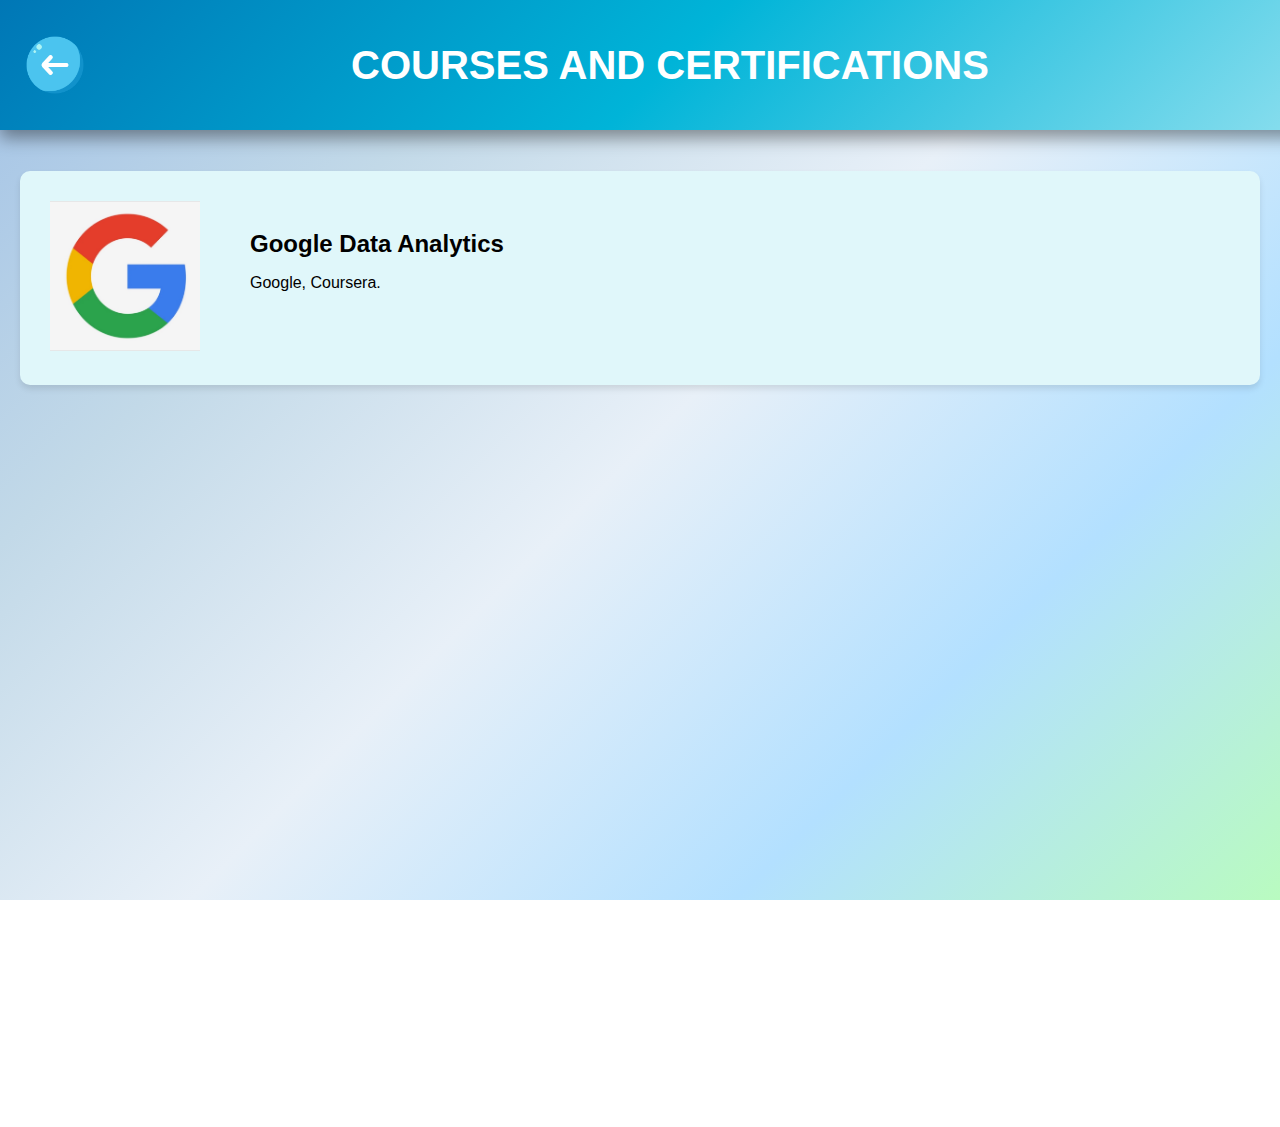
<file: Courses.html>
<!DOCTYPE html>
<html lang="en">
<head>
    <meta charset="UTF-8">
    <meta name="viewport" content="width=device-width, initial-scale=1.0">
    <title>Courses and Certifications</title>
    
    <link rel="stylesheet" href="./courses.css">
</head>
<body>
    
    <div class="top-header">
        <a href="./index.html">
            <img src="./Photos/left-arrow.png" alt="arrow" class="arrow">
        </a>
        <div class="header-title">
            COURSES AND CERTIFICATIONS
        </div>
    </div>
    
    <div class="content">
        <h2 id="introText" style="opacity: 0; transition: opacity 0.5s;"></h2>
        <div class="courses" id="coursesList">
            <div class="courses-item">
                <div class="Courses-left">
                    <img src="./Photos/google.jpeg" alt="Logo" class="google-logo">
                </div>
                <div class="courses-right">
                    <strong>Google Data Analytics </strong><br>
                    <p>Google, Coursera.</p>
                    <br>
                    
                </div>
            </div>

            <div class="courses-item">
                <div class="Courses-left">
                    <img src="./Photos/UA.jpeg" alt="Logo" class="UA-logo">
                </div>
                <div class="courses-right">
                    <strong>Data Analytics for Lean Six Sigma </strong><br>
                    <p>University of Amsterdam, Coursera.</p>
                    <br>
                    
                </div>
            </div>

            <div class="courses-item">
                <div class="Courses-left">
                    <img src="./Photos/deep.jpeg" alt="Logo" class="deep-logo">
                </div>
                <div class="courses-right">
                    <strong>Machine Learning </strong><br>
                    <p>Deeplearning.AI, Coursera.</p>
                    <br>
                   
                  

                </div>
            </div>


            <div class="courses-item">
                <div class="Courses-left">
                    <img src="./Photos/stanfird.jpeg" alt="Logo" class="stanford-logo">
                </div>
                <div class="courses-right">
                    <strong>Algorithms </strong><br>
                    <p>Stanford University, Coursera.</p>
                    <br>
                </div>
            </div>


            
        </div>
    </div>

    <script>
        function showCourses() {
            const introText = document.getElementById("introText");
            introText.style.opacity = "1";
    
            const items = document.querySelectorAll('.courses-item');
            items.forEach((item, index) => {
                setTimeout(() => {
                    item.style.opacity = "1";
                    item.style.transform = "translateY(0)";
                }, (index + 1) * 500);
            });
        }
    
        window.onload = showCourses;
    </script>
    

</body>
</html>
</file>
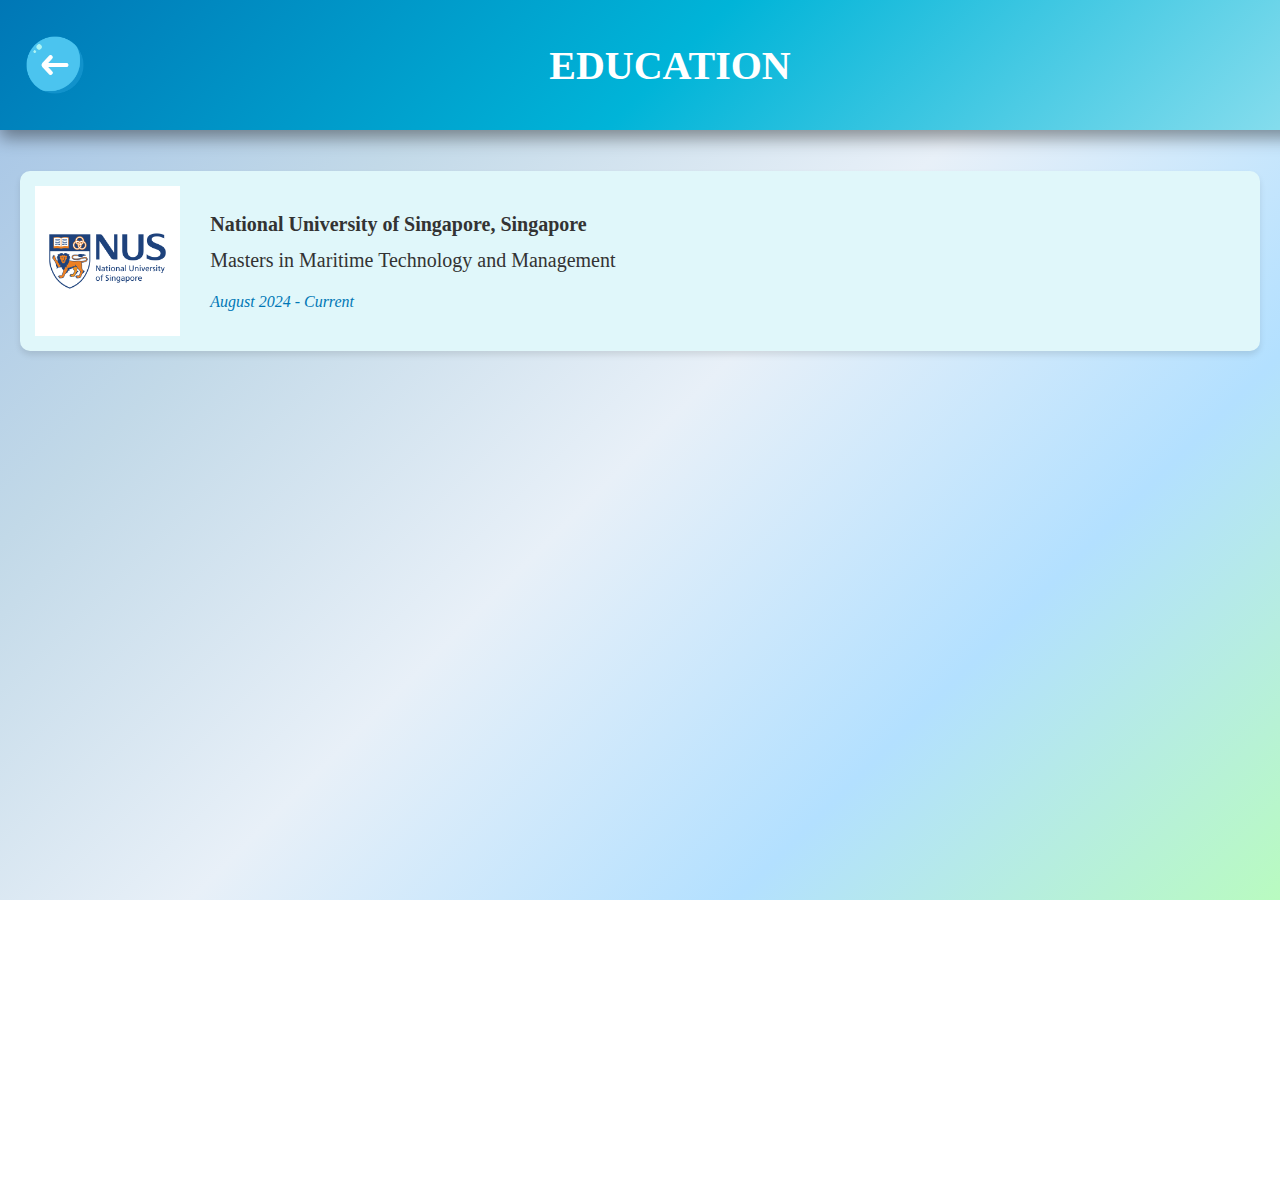
<file: education.html>
<!DOCTYPE html>
<html lang="en">
<head>
    <meta charset="UTF-8">
    <meta name="viewport" content="width=device-width, initial-scale=1.0">

    <title>Education</title>
    <link rel="stylesheet" href="./education.css">
    <style>
     
        /* Anchor tag styles to remove underline and other default styles */
        .education-link {
            text-decoration: none; /* Remove the underline */
            color: inherit; /* Inherit the text color from the parent element */
            display: block; /* Ensure the anchor surrounds the entire education item */
        }
    </style>
</head>
<body>

    <div class="top-header">
        <a href="./index.html">
            <img src="./Photos/left-arrow.png" alt="arrow" class="arrow">
        </a>
        <div class="header-title">
            EDUCATION
        </div>
    </div>
    
    <!-- Content Section -->
    <div class="content">
        <h2 id="introText" style="opacity: 0; transition: opacity 0.5s;"></h2>
        <div class="education-list" id="educationList">

            <!-- Education Item with Anchor Tag -->
            <a href="https://nus.edu.sg" target="_blank" class="education-link">
                <div class="education-item">
                    <div class="education-left">
                        <img src="./Photos/NUS.jpeg" alt="NUS Logo" class="education-logo">
                    </div>
                    <div class="education-right">
                        <strong>National University of Singapore, Singapore</strong><br>
                        Masters in Maritime Technology and Management
                        <br>
                        <span class="date-range">August 2024 - Current</span>
                    </div>
                </div>
            </a>

            <a href="https://www.google.com/url?sa=t&source=web&rct=j&opi=89978449&url=https://vitbangalore.in/&ved=2ahUKEwjC-ey50cqIAxVRTGwGHb8QMXEQFnoECDsQAQ&usg=AOvVaw0H2vepMVbVCk5Lf48QwASs" target="_blank" class="education-link">
                <div class="education-item">
                    <div class="education-left">
                        <img src="./Photos/vitb.jpeg" alt="VIT Bangalore Logo" class="education-logo">
                    </div>
                    <div class="education-right">
                        <strong>Vellore Institute of Technology, Bangalore, India</strong><br>
                        Post Graduate Program (Data Science) - <strong>CGPA - 10/10</strong>
                        <br>
                        <span class="date-range">August 2023 - June 2024</span>
                    </div>
                </div>
            </a>

            <a href="https://vit.ac.in" target="_blank" class="education-link">
                <div class="education-item">
                    <div class="education-left">
                        <img src="./Photos/vit .png" alt="VIT Vellore Logo" class="education-logo">
                    </div>
                    <div class="education-right">
                        <strong>Vellore Institute of Technology, Vellore, India</strong><br>
                        Bachelor of Technology in Mechanical Engineering - <strong>CGPA - 8.15/10</strong>
                        <br>
                        <span class="date-range">July 2019 - August 2023</span>
                    </div>
                </div>
            </a>

            <a href="http://www.saradaedu.com/" target="_blank" class="education-link">
                <div class="education-item">
                    <div class="education-left">
                        <img src="./Photos/sarada.jpeg" alt="Sarada College Logo" class="education-logo">
                    </div>
                    <div class="education-right">
                        <strong>Sri Sarada Junior College, Vijayawada, India</strong><br>
                        Class XII (State Board), MPC - <strong>CGPA - 9.94/10</strong>
                        <br>
                        <span class="date-range">June 2017 - April 2019</span>
                    </div>
                </div>
            </a>

            <a href="https://kkrgowtham.com/" target="_blank" class="education-link">
                <div class="education-item">
                    <div class="education-left">
                        <img src="./Photos/kkr.jpeg" alt="KKR Gowtham School Logo" class="education-logo">
                    </div>
                    <div class="education-right">
                        <strong>Dr. KKR's Gowtham International School, Vijayawada, India</strong><br>
                        Class X (CBSE) - <strong>CGPA - 10/10</strong>
                        <br>
                        <span class="date-range">June 2016 - May 2017</span>
                    </div>
                </div>
            </a>

        </div>
    </div>

    <script>
        // Function to show the qualifications one by one with delay
        function showEducation() {
            const introText = document.getElementById("introText");
            introText.style.opacity = "1";

            const items = document.querySelectorAll('.education-item');
            items.forEach((item, index) => {
                setTimeout(() => {
                    item.style.opacity = "1"; // Show the item
                    item.style.transform = "translateY(0)"; // Reset the upward shift
                }, (index + 1) * 500); // Delay each item by 500ms
            });
        }

        // Trigger the showEducation function on page load
        window.onload = showEducation;

        // Header scroll hide/show logic
        let lastScrollPosition = 0;
        const header = document.querySelector('.top-header');

        window.addEventListener('scroll', () => {
            let currentScrollPosition = window.pageYOffset;

            if (currentScrollPosition > lastScrollPosition) {
                // Scrolling down, hide header
                header.style.top = '-100px';
            } else {
                // Scrolling up, show header
                header.style.top = '0';
            }

            // Update the last scroll position
            lastScrollPosition = currentScrollPosition <= 0 ? 0 : currentScrollPosition;
        });
    </script>

</body>
</html>
</file>
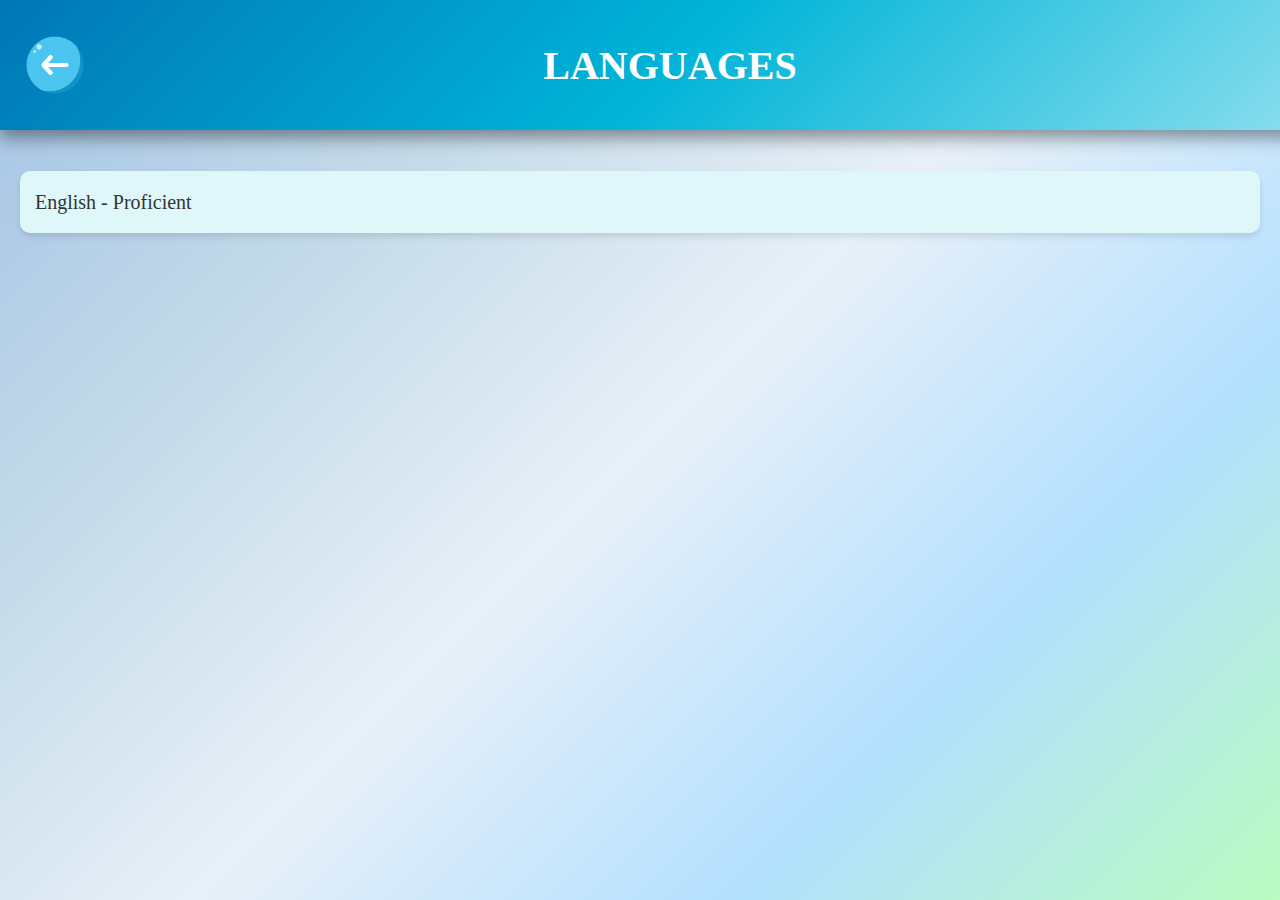
<file: languages.html>
<!DOCTYPE html>
<html lang="en">
<head>
    <meta charset="UTF-8">
    <meta name="viewport" content="width=device-width, initial-scale=1.0">
    <title>Languages</title>
    <link rel="stylesheet" href="./language.css">
</head>
<body>
    <div class="top-header">
        <a href="./index.html">
            <img src="./Photos/left-arrow.png" alt="arrow" class="arrow">
        </a>
        <div class="header-title">
            LANGUAGES
        </div>
    </div>
    
    <div class="content">
        <h2 id="introText" style="opacity: 0; transition: opacity 0.5s;"></h2>
        <div class="languages" id="languagesList">
            <div class="language-item">English - Proficient</div>
            <div class="language-item">Telugu - Proficient</div>
            <div class="language-item">Hindi - Basic Proficiency</div>
            <div class="language-item">Tamil - Basic Proficiency</div>
            <div class="language-item">German - Basic Proficiency</div>
        </div>
    </div>

    <script>
        function showLanguages() {
            const introText = document.getElementById("introText");
            introText.style.opacity = "1";

            const items = document.querySelectorAll('.language-item');
            items.forEach((item, index) => {
                setTimeout(() => {
                    item.style.opacity = "1";
                    item.style.transform = "translateY(0)";
                }, (index + 1) * 500);
            });
        }

        window.onload = showLanguages;
    </script>

</body>
</html>
</file>
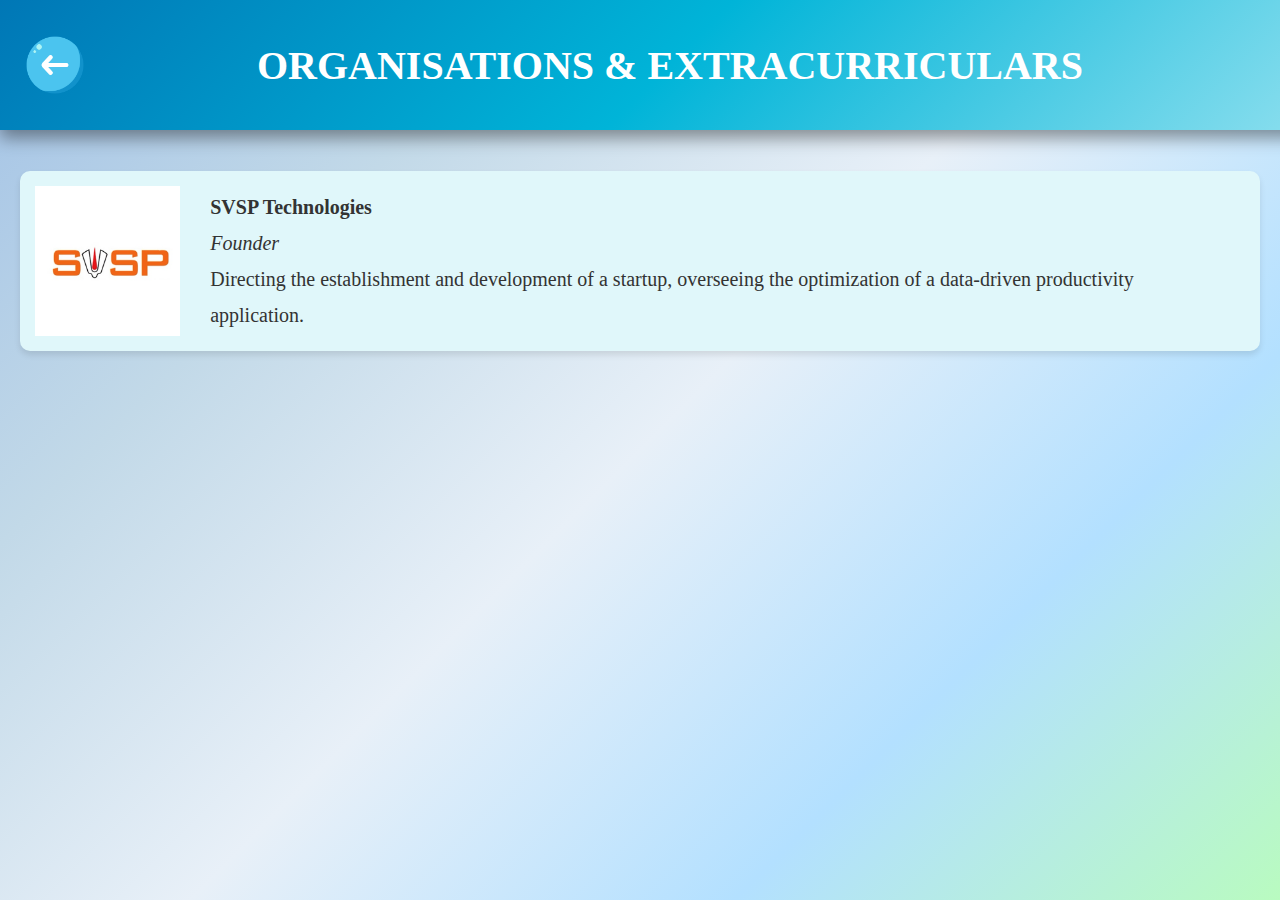
<file: Organisations.html>
<!DOCTYPE html>
<html lang="en">
<head>
    <meta charset="UTF-8">
    <meta name="viewport" content="width=device-width, initial-scale=1.0">
    <title>Organisations</title>

    <link rel="stylesheet" href="./organisations.css">
    
    
</head>
<body>

    <!-- Horizontal Top Header -->
    <div class="top-header">
        <a href="./index.html">
            <img src="./Photos/left-arrow.png" alt="arrow" class="arrow">
        </a>
        <div class="header-title">
            <span class="organisation">ORGANISATIONS</span>
            <span class="extracurriculars">& EXTRACURRICULARS</span>
        </div>
        
    </div>
    

    <!-- Content Section -->
    <div class="content">
        <h2 id="introText" style="opacity: 0; transition: opacity 0.5s;"></h2>
        <div class="organisation-list" id="organisationList">

           
            
                <div class="organisation-item">
                    <div class="organisation-left">
                        <img src="./Photos/svsp.jpeg" alt="SVSP" class="organisation-logo">
                    </div>
                    <div class="organisation-right">
                        <strong>SVSP Technologies</strong><br>
                        <i>Founder</i> 
                        <br>
                        Directing the establishment and development of a startup, overseeing the optimization of a data-driven productivity application.
                        
                    </div>
                </div>
            
            
            
                <div class="organisation-item">
                    <div class="organisation-left">
                        <img src="./Photos/sahiti.png" alt="Sahiti" class="organisation-logo">
                    </div>
                    <div class="organisation-right">
                        <strong>Sahiti TLA</strong><br>
                        <i>Club executive</i>
                        <br>
                        Actively took responsibility for team management, recruitment, volunteering, and technical aspects within the club. Performed as a dancer at the Annual Fest “Riviera 2020” and other cultural events.
                        <br>
                    </div>
                </div>

                   
            

           
                <div class="organisation-item">
                    <div class="organisation-left">
                        <img src="./Photos/urban.jpeg" alt="urban" class="organisation-logo">
                    </div>
                    <div class="organisation-right">
                        <strong>Chronic Urban Poverty</strong><br>
                        <i>Documentarian </i> 
                        <br>
                        Documented the adversities faced by my local slum residents to raise awareness.
                        <br>
                    </div>
                </div>
                  

           
        </div>
            

           

        </div>
    </div>

    <script>
        // Function to show the organisations one by one with delay
        function showOrganisations() {
            const introText = document.getElementById("introText");
            introText.style.opacity = "1"; // Show intro text

            const items = document.querySelectorAll('.organisation-item');
            items.forEach((item, index) => {
                setTimeout(() => {
                    item.style.opacity = "1"; // Show the item
                    item.style.transform = "translateY(0)"; // Reset the upward shift
                }, (index + 1) * 500); // Delay each item by 500ms
            });
        }

        // Trigger the showOrganisations function on page load
        window.onload = showOrganisations;

        // Header scroll hide/show logic
        let lastScrollPosition = 0;
        const header = document.querySelector('.top-header');

        window.addEventListener('scroll', () => {
            let currentScrollPosition = window.pageYOffset;

            if (currentScrollPosition > lastScrollPosition) {
                // Scrolling down, hide header
                header.style.top = '-100px';
            } else {
                // Scrolling up, show header
                header.style.top = '0';
            }

            // Update the last scroll position
            lastScrollPosition = currentScrollPosition <= 0 ? 0 : currentScrollPosition;
        });
    </script>


</body>
</html>
</file>
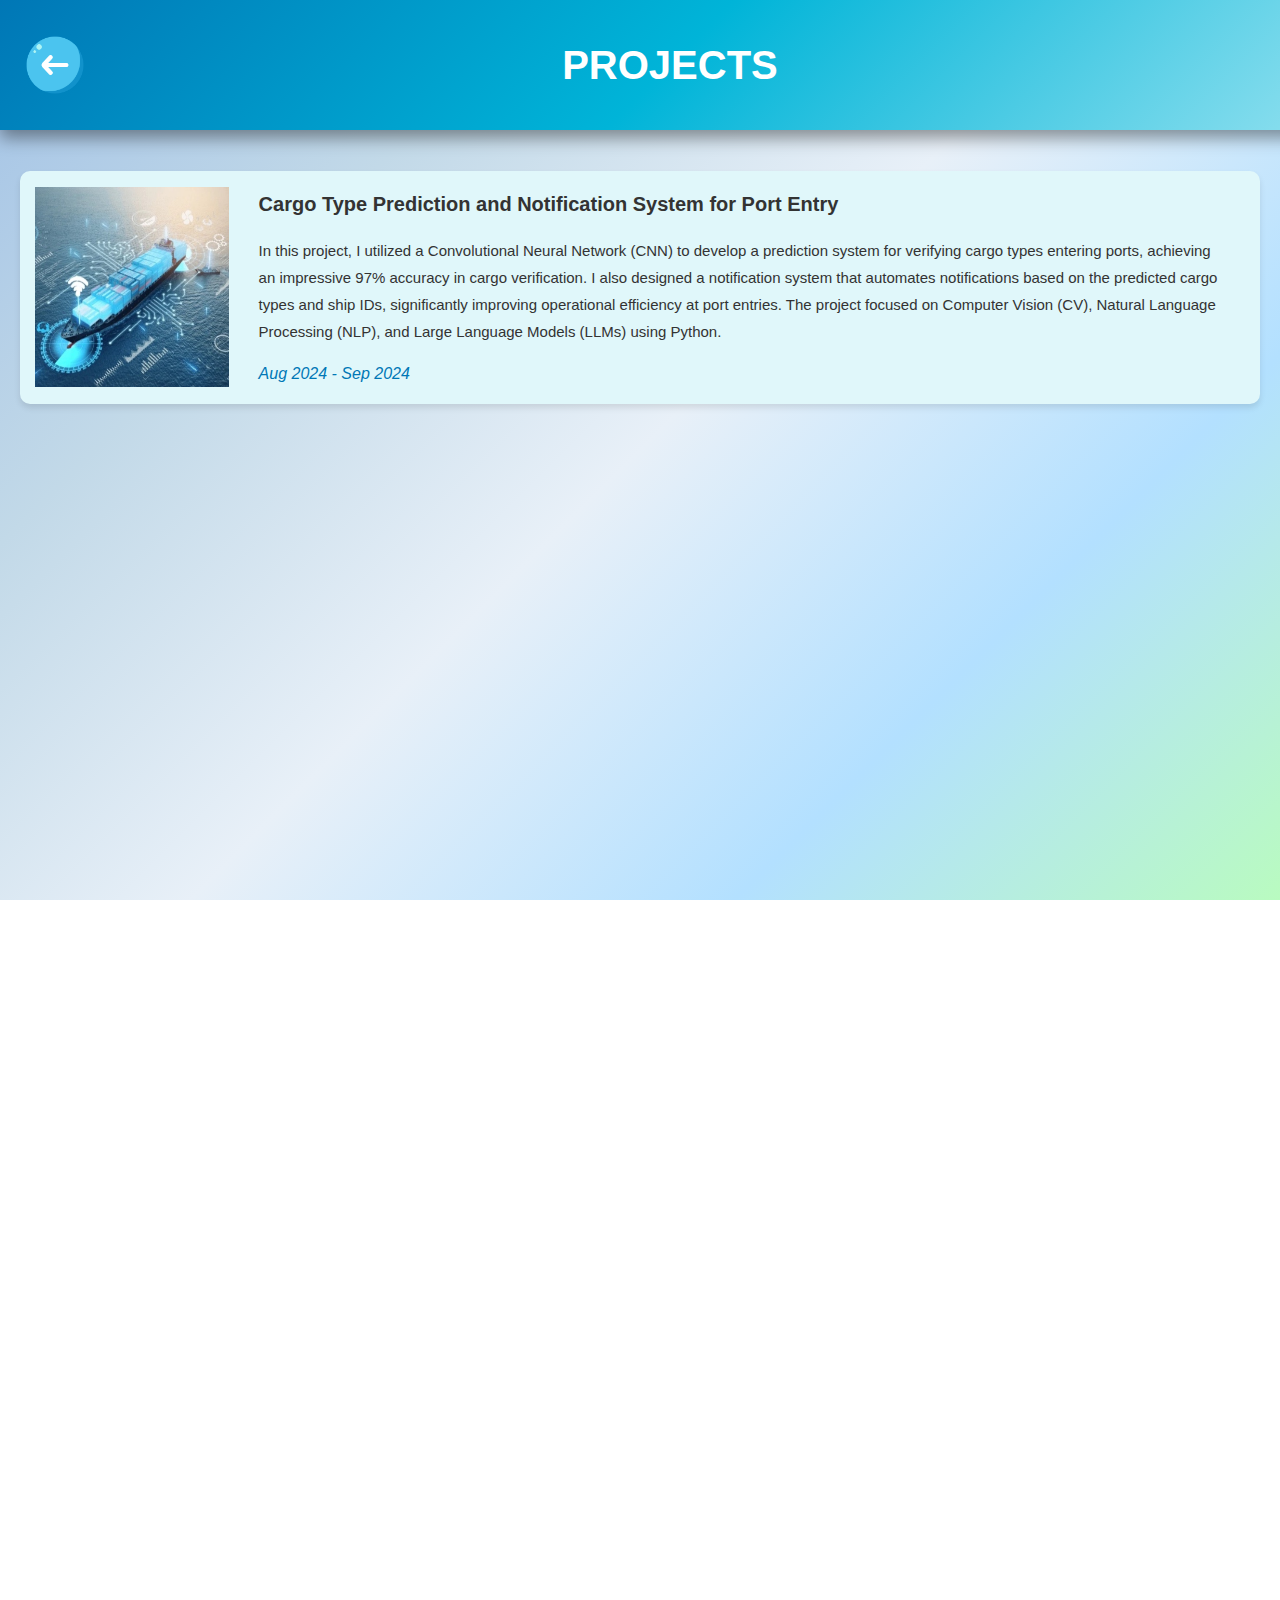
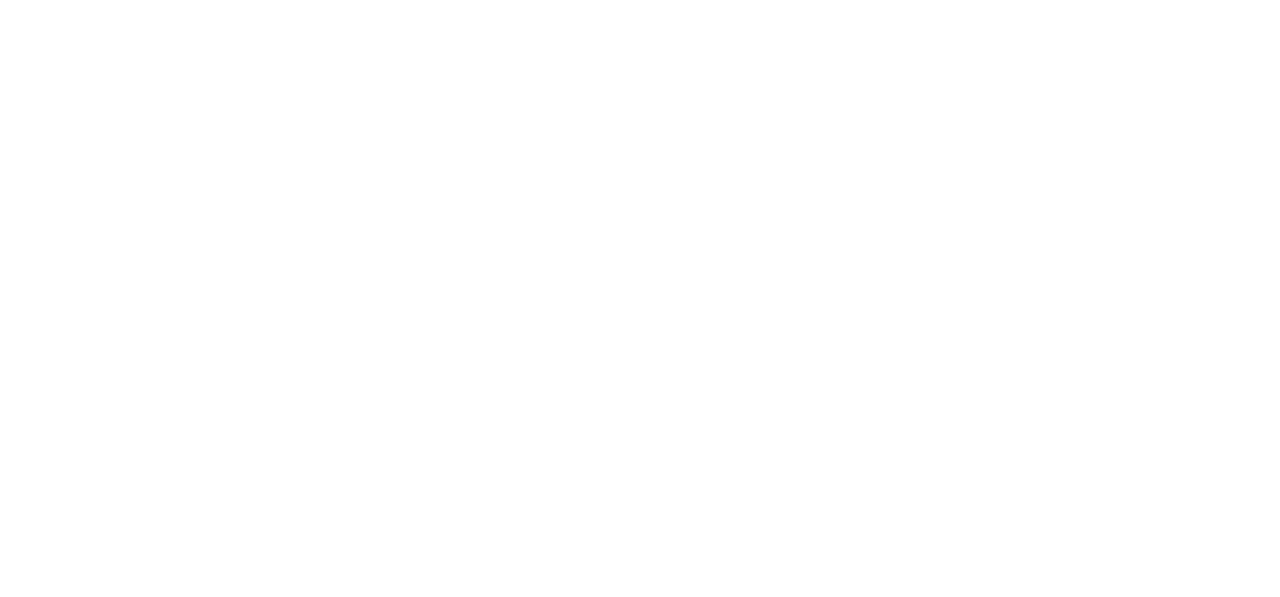
<file: projects.html>
<!DOCTYPE html>
<html lang="en">
<head>
    <meta charset="UTF-8">
    <meta name="viewport" content="width=device-width, initial-scale=1.0">
    <title>Projects</title>
    <link rel="stylesheet" href="./project.css">
</head>
<body>
    
    <div class="top-header">
        <a href="./index.html">
            <img src="./Photos/left-arrow.png" alt="arrow" class="arrow">
        </a>
        <div class="header-title">
            PROJECTS
        </div>
    </div>
    
    <div class="content">
        <h2 id="introText" style="opacity: 0; transition: opacity 0.5s;"></h2>
        <div class="project-list" id="projectList">
            
            <a href="https://github.com/SaiSandeep0115/Cargo-Type-Prediction-and-Notification-System-for-Port-Entry" class="project-link">
                <div class="project-item">
                    <div class="project-left">
                        <img src="./Photos/type.jpeg" alt="Logo" class="project-logo">
                    </div>
                    <div class="project-right">
                        <strong>Cargo Type Prediction and Notification System for Port Entry</strong>
                        <p class="font">In this project, I utilized a Convolutional Neural Network (CNN) to develop a prediction system for verifying cargo types entering ports, achieving an impressive 97% accuracy in cargo verification. I also designed a notification system that automates notifications based on the predicted cargo types and ship IDs, significantly improving operational efficiency at port entries. The project focused on Computer Vision (CV), Natural Language Processing (NLP), and Large Language Models (LLMs) using Python.</p>
                        <span class="date-range">Aug 2024 - Sep 2024</span>
                    </div>
                </div>
            </a>

            <a href="https://github.com/SaiSandeep0115/Financial-Risk-Management-Framework-in-Environmentally-Sustainable-Logistics" class="project-link">
                <div class="project-item">
                    <div class="project-left">
                        <img src="./Photos/finance.jpeg" alt="Logo" class="project-logo">
                    </div>
                    <div class="project-right">
                        <strong>Financial Risk Management Framework in Environmentally Sustainable Logistics</strong>
                        <p class="font">This project involved utilizing a Financial Risk Assessment Framework to analyze the relationship among various supply chain parameters. I designed a comprehensive dashboard using Excel and PowerBI to provide actionable insights, enabling organizations to enhance both sustainability and profitability in their logistics operations. The project focused on Green Logistics, Financial Risk, and Investment Analysis.</p>
                        <span class="date-range">May 2024 - Jun 2024</span>
                    </div>
                </div>
            </a>

            <a href="https://github.com/SaiSandeep0115/Maritime-Vessel-Route-Traffic-Congestion-Analysis-and-Identification" class="project-link">
                <div class="project-item">
                    <div class="project-left">
                        <img src="./Photos/vessel.jpeg" alt="Logo" class="project-logo">
                    </div>
                    <div class="project-right">
                        <strong>Maritime Vessel Route Traffic Congestion Analysis and Identification</strong>
                        <p class="font">In this project, I visualized AIS data insights in Tableau to improve maritime traffic management and operational efficiency. By employing the DBSCAN clustering algorithm, I analyzed vessel traffic congestion using data from MarineTraffic. The project focused on Unsupervised Learning and Data Analysis using R programming and Tableau.</p>
                        <span class="date-range">Apr 2024 - May 2024</span>
                    </div>
                </div>
            </a>



            <a href="https://github.com/SaiSandeep0115/Predictive-Maintenance-System-of-Maritime-Vessel-and-Port-Logistics-Equipment" class="project-link">
                <div class="project-item">
                    <div class="project-left">
                        <img src="./Photos/predctive.jpeg" alt="Logo" class="project-logo">
                    </div>
                    <div class="project-right">
                        <strong>Predictive Maintenance System of Maritime Vessel and Port Logistics Equipment
                        </strong>
                        <p class="font">I developed a predictive maintenance system for maritime vessel and port logistics equipment by utilizing machine learning models. The system achieved accuracies and R2 scores ranging from 83.17% to 99.95% using Decision Trees, Random Forest, and Linear Regression. Additionally, I leveraged Spark and SQL technologies for large-scale data analysis, improving operational efficiency and reducing downtime. The project focused on Big Data Analytics and Machine Learning.
                        </p>
                        <span class="date-range">Feb 2024 - Apr 2024</span>
                    </div>
                </div>
            </a>






            <a href="https://github.com/SaiSandeep0115/Shipping-Estimated-Time-of-Arrival-ETA-Prediction-and-Route-Optimization" class="project-link">
                <div class="project-item">
                    <div class="project-left">
                        <img src="./Photos/eta.jpeg" alt="Logo" class="project-logo">
                    </div>
                    <div class="project-right">
                        <strong>Maritime Shipping Estimated Time of Arrival (ETA) Prediction and Route Optimization</strong>
                        <p class="font">In this project, I designed a predictive tool with a 97% R2 score to accurately estimate port arrival dates, aiding in optimizing port operations. Additionally, I applied optimization techniques using Gurobi, Q-Learning (Reinforcement Learning), and Dijkstra’s Algorithm to create an efficient route optimization system. This project emphasized Reinforcement Learning, Linear Programming, and Algorithms using Python.</p>
                        <span class="date-range">Dec 2023 - Feb 2024</span>
                    </div>
                </div>
            </a>

            <a href="https://drive.google.com/file/d/1u97DNtw69fRSvPt5z8txUJZwVOKlGQWW/view" class="project-link">
                <div class="project-item">
                    <div class="project-left">
                        <img src="./Photos/yt.jpeg" alt="Logo" class="project-logo">
                    </div>
                    <div class="project-right">
                        <strong>Forecasting YouTube Views using Machine Learning Insights</strong>
                        <p class="font">I conducted an analysis of YouTube video dynamics and feature correlations, employing multiple machine learning models. The project resulted in high-accuracy predictions with the XGB model, significantly reducing prediction errors and optimizing content strategy. This project focused on Supervised Learning and Data Visualization using Python.</p>
                        <span class="date-range">Nov 2023 - Dec 2023</span>
                    </div>
                </div>
            </a>

            <a href="https://drive.google.com/file/d/1jO3Z4AJ7Qd4CUxcnEbjmxGWei2XfAuIx/view" class="project-link">
                <div class="project-item">
                    <div class="project-left">
                        <img src="./Photos/stock.jpeg" alt="Logo" class="project-logo">
                    </div>
                    <div class="project-right">
                        <strong>Exploration and Analysis of Stock Market: Insights, Visualization, and Risk Assessment</strong>
                        <p class="font">This project focused on utilizing Python libraries for financial data extraction and analysis in the automobile industry. I generated comprehensive stock insights through visualizations and time series models, providing strategic recommendations for decision-making. The project highlighted time series analysis using Python, R, and Minitab.</p>
                        <span class="date-range">Jun 2023 - Aug 2023</span>
                    </div>
                </div>
            </a>

            <a href="https://drive.google.com/file/d/1-S8csimbnQnTW1vFQVy3F3TG9gvg-4F2/view" class="project-link">
                <div class="project-item">
                    <div class="project-left">
                        <img src="./Photos/drone.jpeg" alt="Logo" class="project-logo">
                    </div>
                    <div class="project-right">
                        <strong>Algae Cleaning Drone: Image Clustering for Algae Type Identification</strong>
                        <p class="font">I developed a drone equipped with a Raspberry Pi camera for algae cleaning and employed a flexible K-Means clustering model for algae type identification. This project successfully achieved accurate color quantization for algae identification, supporting the mitigation of algae growth and balancing aquatic ecosystems. The project utilized Unsupervised Learning and Computer Vision techniques using Python.</p>
                        <span class="date-range">Aug 2022 - Dec 2022</span>
                    </div>
                </div>
            </a>

        </div>
    </div>

    <script>
        function showProjects() {
            const introText = document.getElementById("introText");
            introText.style.opacity = "1";

            const items = document.querySelectorAll('.project-item');
            items.forEach((item, index) => {
                setTimeout(() => {
                    item.style.opacity = "1";
                    item.style.transform = "translateY(0)";
                }, (index + 1) * 500);
            });
        }

        window.onload = showProjects;

        let lastScrollPosition = 0;
        const header = document.querySelector('.top-header');

        window.addEventListener('scroll', () => {
            let currentScrollPosition = window.pageYOffset;

            if (currentScrollPosition > lastScrollPosition) {
                header.style.top = '-100px';
            } else {
                header.style.top = '0';
            }

            lastScrollPosition = currentScrollPosition <= 0 ? 0 : currentScrollPosition;
        });
    </script>

</body>
</html>
</file>
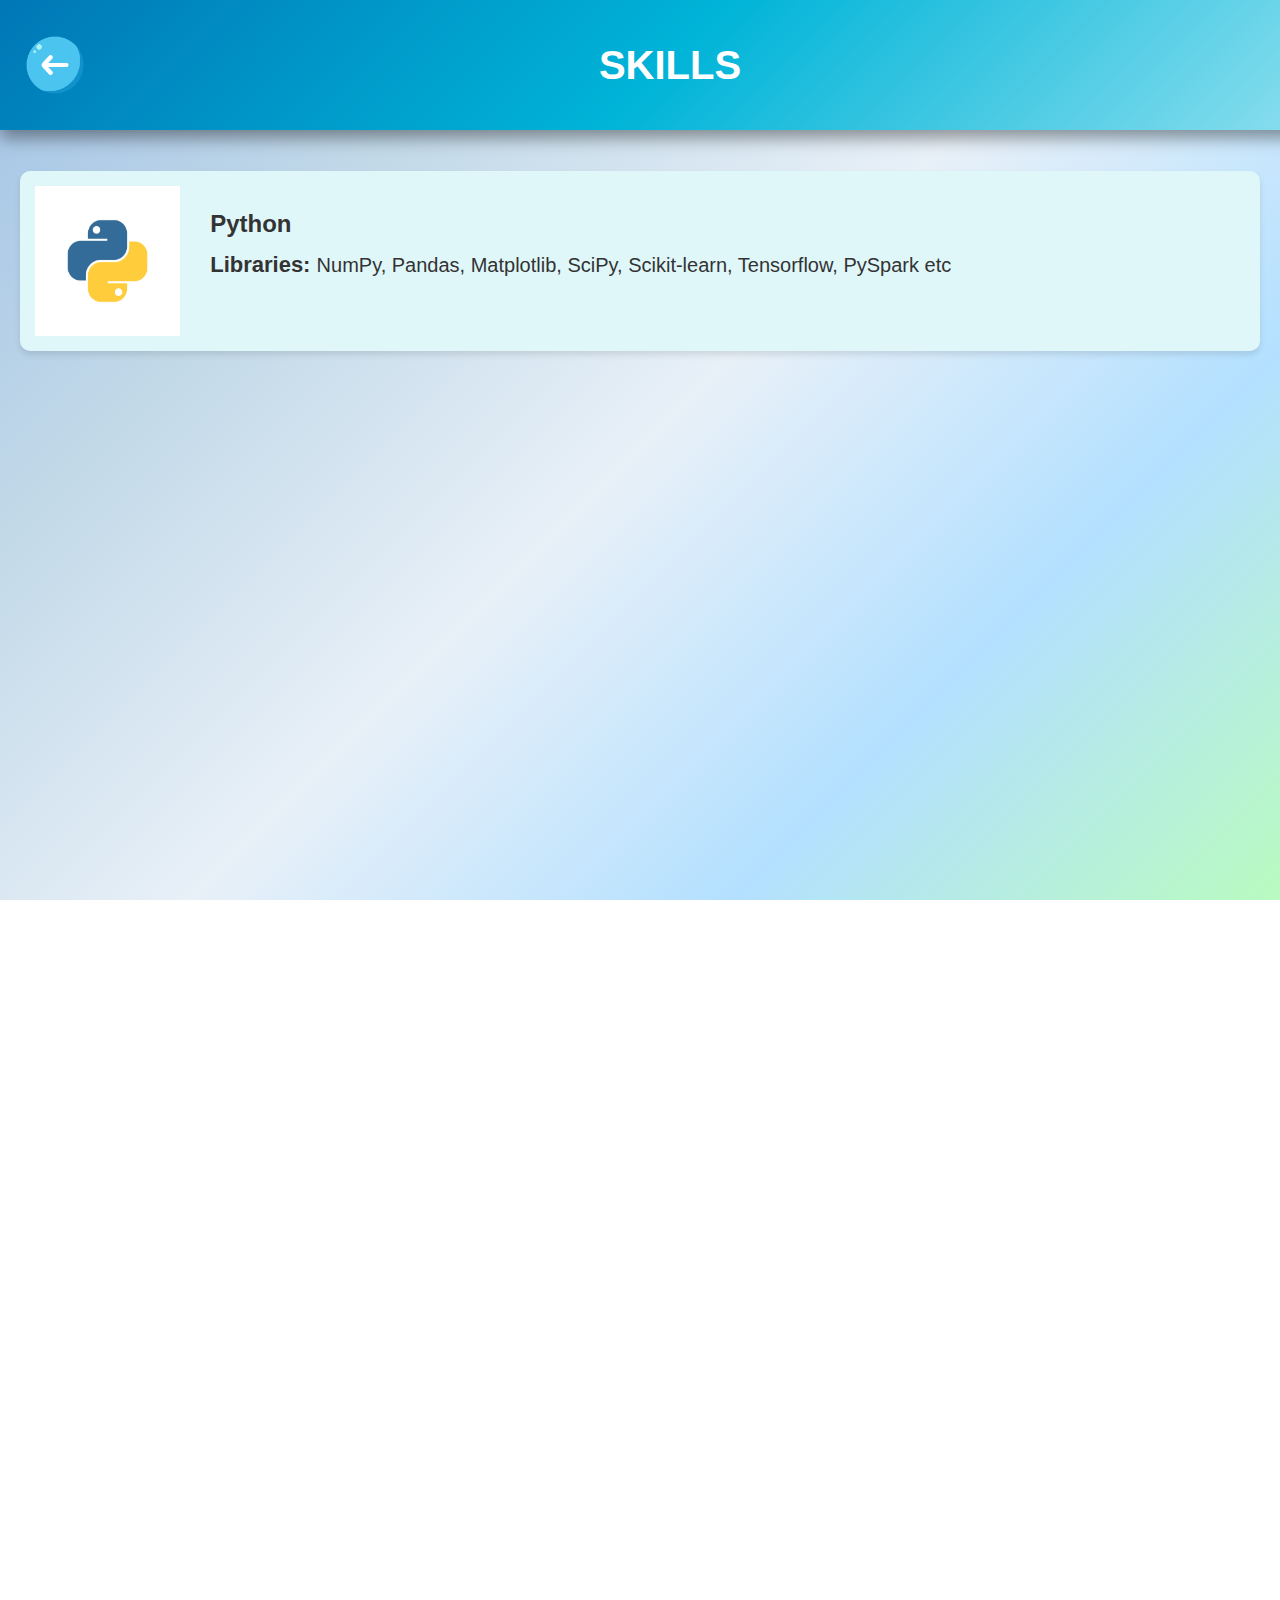
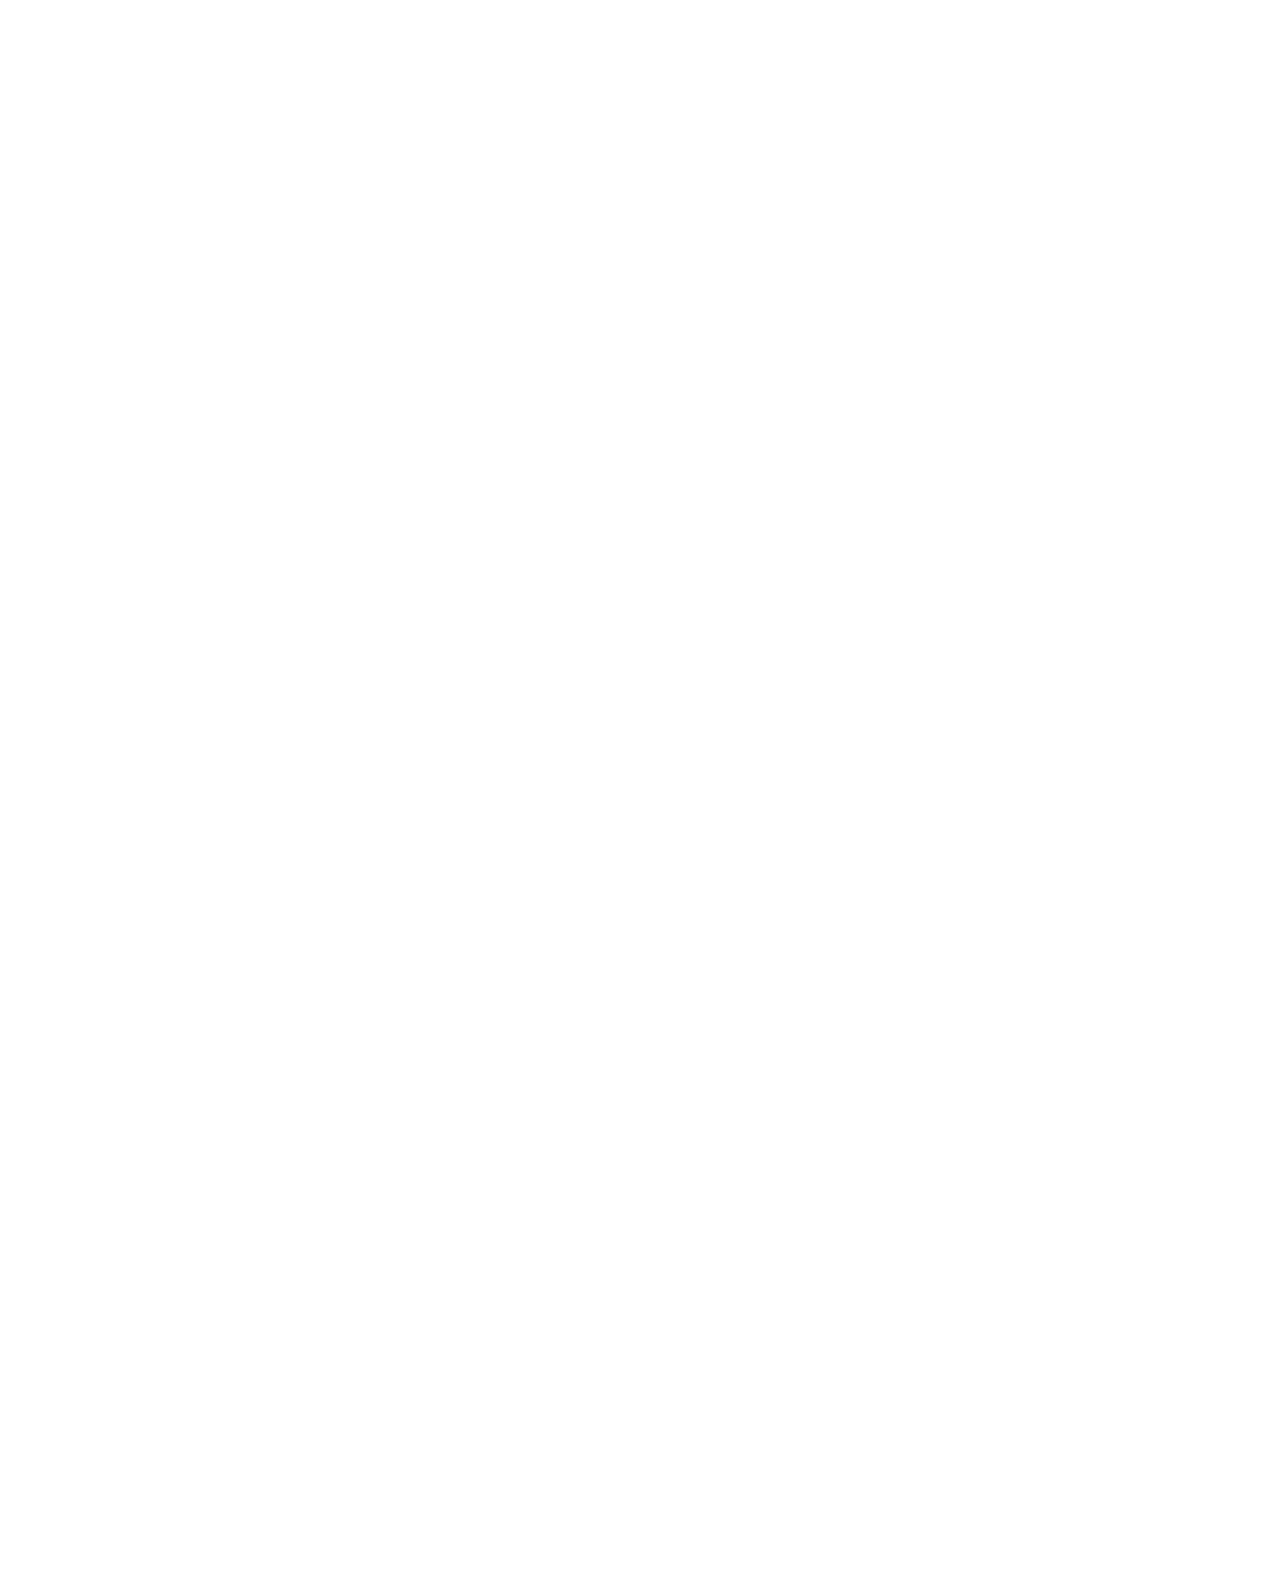
<file: skills.html>
<!DOCTYPE html>
<html lang="en">
<head>
    <meta charset="UTF-8">
    <meta name="viewport" content="width=device-width, initial-scale=1.0">
    <title>Skills</title>
    <link rel="stylesheet" href="./skills.css">
</head>
<body>

    <div class="top-header">
        <a href="./index.html">
            <img src="./Photos/left-arrow.png" alt="arrow" class="arrow">
        </a>
        <div class="header-title">
            SKILLS
        </div>
    </div>

    <div class="content">
        <h2 id="introText" style="opacity: 0; transition: opacity 0.5s;"></h2>
        <div class="skills-list" id="skillsList">
            <div class="skills-item">
                <div class="skills-left">
                    <img src="./Photos/python.jpeg" alt="Logo" class="skills-logo">
                </div>
                <div class="skills-right">
                    <strong>Python</strong>
                    <br>
                    

                    <div class="libraries">
                        <strong>Libraries: </strong> NumPy, Pandas, Matplotlib, SciPy, Scikit-learn, Tensorflow, PySpark etc

                    </div>
                    <br>
                    
                </div>
            </div>

            <div class="skills-item">
                <div class="skills-left">
                    <img src="./Photos/matlab.png" alt="Logo" class="skills-logo">
                </div>
                <div class="skills-right">
                    <strong>Matlab</strong>
                    <br>
                    
                </div>
            </div>

            <div class="skills-item">
                <div class="skills-left">
                    <img src="./Photos/R.jpeg" alt="Logo" class="skills-logo">
                </div>
                <div class="skills-right">
                    <strong>R Programming</strong><br>
                    <div class="libraries">
                        <strong>Libraries: </strong> dplyr, ggplot2, tidyr, stats, etc

                    </div>
                    
                    <br>
                </div>
            </div>

            <div class="skills-item">
                <div class="skills-left">
                    <img src="./Photos/mysql.png" alt="Logo" class="skills-logo">
                </div>
                <div class="skills-right">
                    <strong>MYSQL</strong>
                    <br>
                    
                </div>
            </div>

            <div class="skills-item">
                <div class="skills-left">
                    <img src="./Photos/big.jpeg" alt="Logo" class="big-logo">
                </div>
                <div class="skills-right">
                    <strong>BigQuery</strong>
                    <br>
                    
                </div>
            </div>


            



            <div class="skills-item">
                <div class="skills-left">
                    <img src="./Photos/tableau.png" alt="Logo" class="skills-logo">
                </div>
                <div class="skills-right">
                    
                    <strong>Tableau</strong>
                    <br>
                   
                </div>
            </div>


            <div class="skills-item">
                <div class="skills-left">
                    <img src="./Photos/powerbi.png" alt="Logo" class="skills-logo">
                </div>
                <div class="skills-right">
                    
                    <strong>PowerBI</strong>
                    <br>
                   
                </div>
            </div>


            <div class="skills-item">
                <div class="skills-left">
                    <img src="./Photos/miniatb.png" alt="Logo" class="skills-logo">
                </div>
                <div class="skills-right">
                    
                    <strong>MiniTab</strong>
                    <br>
                   
                </div>
            </div>


            <div class="skills-item">
                <div class="skills-left">
                    <img src="./Photos/excel.png" alt="Logo" class="skills-logo">
                </div>
                <div class="skills-right">
                    
                    <strong>Excel</strong>
                    <br>
                   
                </div>
            </div>


            <div class="skills-item">
                <div class="skills-left">
                    <img src="./Photos/office.jpeg" alt="Logo" class="skills-logo">
                </div>
                <div class="skills-right">
                    
                    <strong>Microsoft Office Suite</strong>
                    <br>
                   
                </div>
            </div>


            <div class="skills-item">
                <div class="skills-left">
                    <img src="./Photos/figma.webp" alt="Logo" class="skills-logo">
                </div>
                <div class="skills-right">
                    
                    <strong>Figma</strong>
                    <br>
                   
                </div>
            </div>


            <div class="skills-item">
                <div class="skills-left">
                    <img src="./Photos/mongo.webp" alt="Logo" class="skills-logo">
                </div>
                <div class="skills-right">
                    
                    <strong>MongoDB</strong>
                    <br>
                   
                </div>
            </div>


            <div class="skills-item">
                <div class="skills-left">
                    <img src="./Photos/Fusion360.jpeg" alt="Logo" class="skills-logo">
                </div>
                <div class="skills-right">
                    
                    <strong>Fusion 360</strong>
                    <br>
                </div>
            </div>


            <div class="skills-item">
                <div class="skills-left">
                    <img src="./Photos/solid.jpeg" alt="Logo" class="skills-logo">
                </div>
                <div class="skills-right">
                    
                    <strong>Solid Works</strong>
                    <br>
                </div>
            </div>



            <div class="skills-item">
                <div class="skills-left">
                    <img src="./Photos/autocad.jpeg" alt="Logo" class="skills-logo">
                </div>
                <div class="skills-right">
                    
                    <strong>AutoCad</strong>
                    <br>
                </div>
            </div>


        </div>
    </div>

    <script>
        // Function to show the skills one by one with delay
        function showSkills() {
            const introText = document.getElementById("introText");
            introText.style.opacity = "1";

            const items = document.querySelectorAll('.skills-item'); // Target the correct class
            items.forEach((item, index) => {
                setTimeout(() => {
                    item.style.opacity = "1";
                    item.style.transform = "translateY(0)";
                }, (index + 1) * 500);
            });
        }

        // Trigger the showSkills function on page load
        window.onload = showSkills;

        // Header scroll hide/show logic
        let lastScrollPosition = 0;
        const header = document.querySelector('.top-header');

        window.addEventListener('scroll', () => {
            let currentScrollPosition = window.pageYOffset;

            if (currentScrollPosition > lastScrollPosition) {
                header.style.top = '-100px';
            } else {
                header.style.top = '0';
            }

            lastScrollPosition = currentScrollPosition <= 0 ? 0 : currentScrollPosition;
        });
    </script>

</body>
</html>
</file>
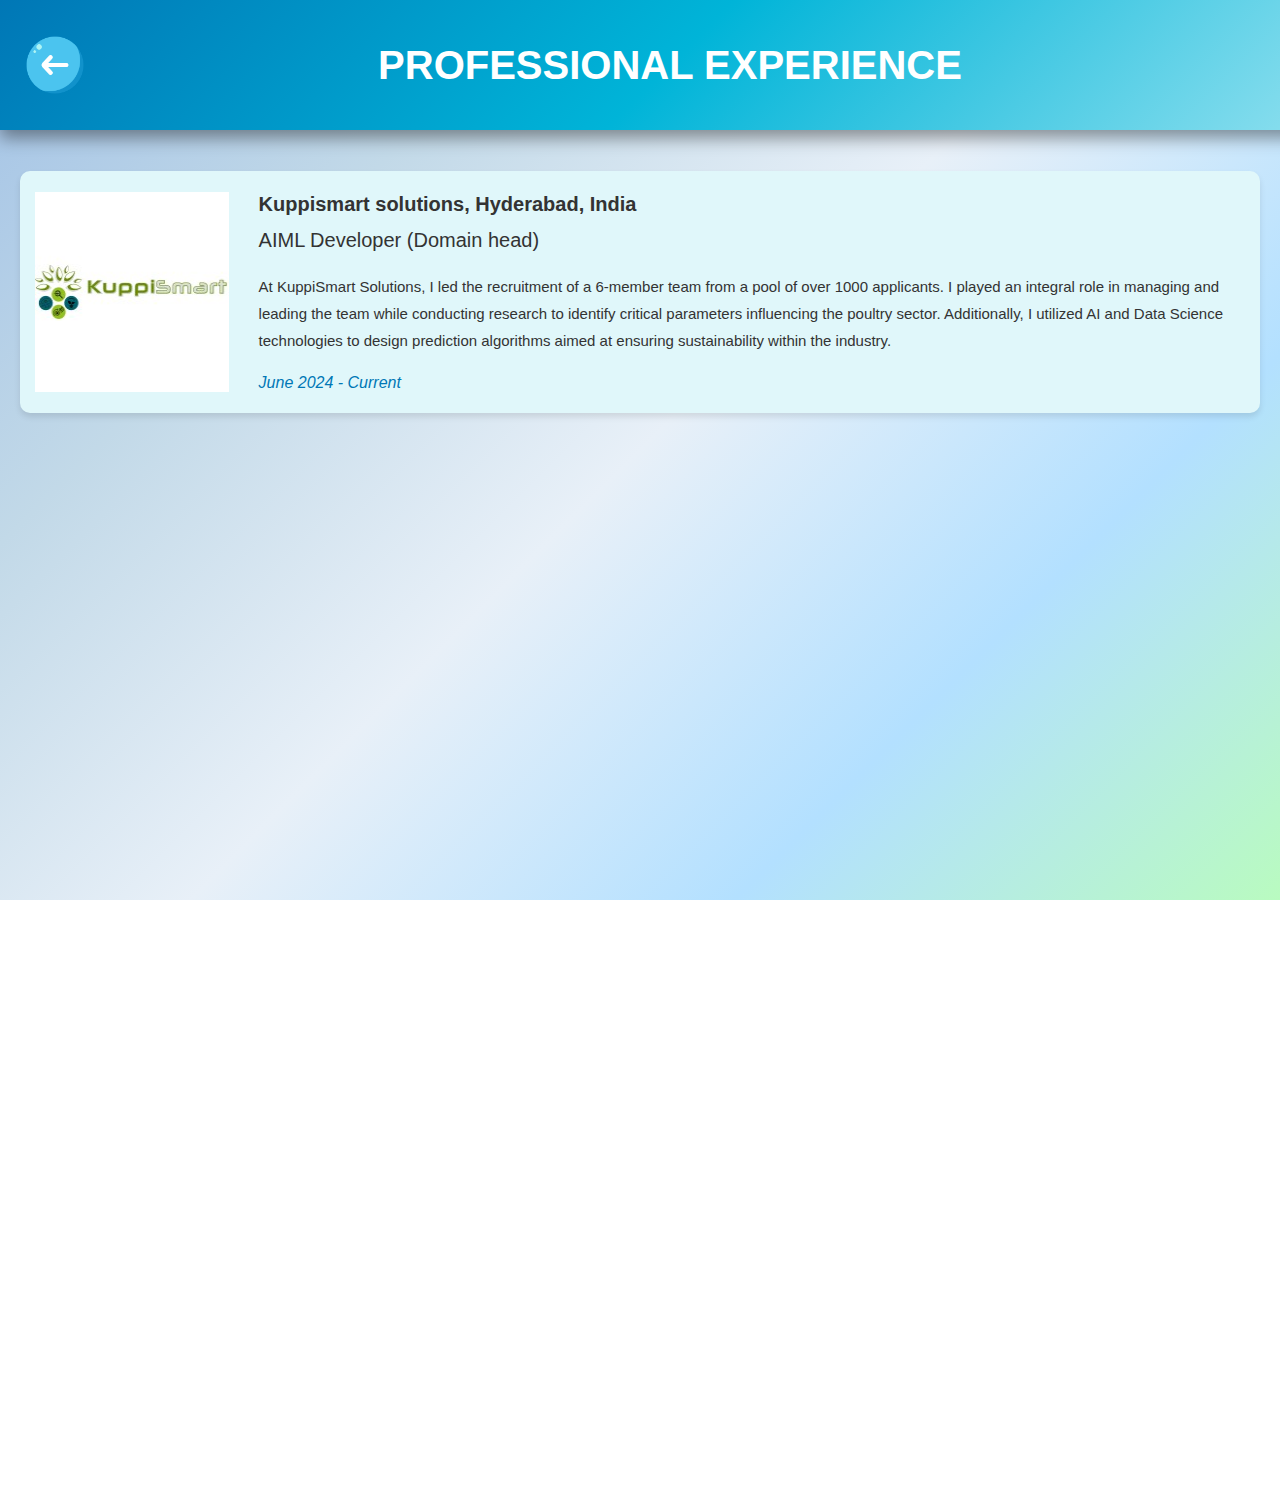
<file: work.html>
<!DOCTYPE html>
<html lang="en">
<head>
    <meta charset="UTF-8">
    <meta name="viewport" content="width=device-width, initial-scale=1.0">
    <title>Professional Experience</title>
    <link rel="stylesheet" href="./work.css">
</head>
<body>
    
    <div class="top-header">
        <a href="./index.html">
            <img src="./Photos/left-arrow.png" alt="arrow" class="arrow">
        </a>
        <div class="header-title">
            PROFESSIONAL EXPERIENCE
        </div>
    </div>
    

    <div class="content">
        <h2 id="introText" style="opacity: 0; transition: opacity 0.5s;"></h2>
        <div class="experience-list" id="experienceList">
            <div class="experience-item">
                <div class="experience-left">
                    <img src="./Photos/Kuppismart.jpeg" alt="Logo" class="experience-logo">
                </div>
                <div class="experience-right">
                    <strong>Kuppismart solutions, Hyderabad, India</strong><br>
                    AIML Developer (Domain head) 
                    <p class="font">At KuppiSmart Solutions, I led the recruitment of a 6-member team from a pool of over 1000 applicants. I played an integral role in managing and leading the team while conducting research to identify critical parameters influencing the poultry sector. Additionally, I utilized AI and Data Science technologies to design prediction algorithms aimed at ensuring sustainability within the industry.
                    </p>
                    <span class="date-range">June 2024 - Current</span>
                </div>
            </div>
            <div class="experience-item">
                <div class="experience-left">
                    <img src="./Photos/FMAE.jpeg" alt="Logo" class="experience-logo">
                </div>
                <div class="experience-right">
                    <strong>Fraternity of Mechanical and Automotive Engineers (FMAE), Hyderabad, India</strong><br>
                    Intern
                    <br>
                    <p class="font">During my internship at FMAE, I orchestrated the design process by utilizing software tools for various calculations and simulations. Afterward, I fabricated the designed prototype components, employing hands-on techniques such as welding, cutting, and grinding. I then assembled, connected, and tested the prototype, which involved integrating motors, batteries, and controllers, successfully completing the project.
                    </p>
                    <span class="date-range">February 2023 - March 2023</span>
                </div>
            </div>
            <div class="experience-item">
                <div class="experience-left">
                    <img src="./Photos/NUS.jpeg" alt="Logo" class="experience-logo">
                </div>
                <div class="experience-right">
                    <strong>National University of Singapore, Singapore</strong><br>
                    Research Intern
                    <br>
                    <p class="font">During my time at the National University of Singapore, I undertook a research project where I applied machine learning techniques to cancer genome data. The goal was to predict genetic changes influencing cancer susceptibility. This project allowed me to enhance my skills in data analytics, machine learning, and deep learning while contributing to important healthcare research.
                    </p>
                    <span class="date-range">December 2022 - April 2023</span>
                </div>
            </div>
            <div class="experience-item">
                <div class="experience-left">
                    <img src="./Photos/HPE.jpeg" alt="Logo" class="experience-logo">
                </div>
                <div class="experience-right">
                    <strong>Hewlett Packard Enterprise</strong><br>
                    Research Intern
                    <br>
                    <p class="font">As part of my training with Hewlett Packard Enterprise, I performed Data Engineering on various large datasets. This hands-on experience involved working with big data tools and techniques, which helped me gain practical knowledge in handling and analyzing large-scale datasets efficiently, further sharpening my data engineering skills.
                    </p>
                    <span class="date-range">December 2022 - January 2023</span>
                </div>
            </div>
            <div class="experience-item">
                <div class="experience-left">
                    <img src="./Photos/VSP.jpeg" alt="Logo" class="experience-logo">
                </div>
                <div class="experience-right">
                    <strong>RINL Vizag Steel Plant, Vizag, India</strong><br>
                    Automobile Intern
                    <br>
                    <p class="font">At RINL Vizag Steel Plant, I conducted research on technological advancements in vehicle engines at India's only port-based steel plant. Through this internship, I gained practical insights into the plant’s industrial operations, supply chain analytics, and the overall steel production process.
                    </p>
                    <span class="date-range">May 2022 - June 2022</span>
                </div>
            </div>
        </div>
    </div>

    <script>
        function showExperience() {
            const introText = document.getElementById("introText");
            introText.style.opacity = "1";

            const items = document.querySelectorAll('.experience-item');
            items.forEach((item, index) => {
                setTimeout(() => {
                    item.style.opacity = "1";
                    item.style.transform = "translateY(0)";
                }, (index + 1) * 500);
            });
        }

        window.onload = showExperience;

        let lastScrollPosition = 0;
        const header = document.querySelector('.top-header');

        window.addEventListener('scroll', () => {
            let currentScrollPosition = window.pageYOffset;

            if (currentScrollPosition > lastScrollPosition) {
                header.style.top = '-100px';
            } else {
                header.style.top = '0';
            }

            lastScrollPosition = currentScrollPosition <= 0 ? 0 : currentScrollPosition;
        });
    </script>

</body>
</html>
</file>
<file: courses.css>
html, body {
    margin: 0;
    padding: 0;
    height: 100%;
   
    background: linear-gradient(135deg, #a2c2e6, #c2d9e8, #e8f0f8, #b3e0ff, #b9fbc0);
    background-attachment: fixed;
    font-family: 'Fira Sans Condensed', sans-serif;
}

.top-header {
    width: 100%;
    height: 70px;
    background: linear-gradient(135deg, #0077b6, #00b4d8, #90e0ef);
    color: white;
    text-transform: uppercase;
    font-size: 40px;
    font-weight: bold;
    padding: 30px;
    position: relative; /* Allows positioning child elements absolutely */
    display: flex;
    justify-content: center;
    align-items: center;
}

.header-title {
    position: relative;
    z-index: 1; /* Ensures the text is on top */
}

.arrow {
    width: 70px; /* Adjust size as needed */
    height: 70px;
    position: absolute;
    top: 50%; /* Vertically centers the arrow in the header */
    left: 20px; /* Places the arrow on the left side with some padding */
    transform: translateY(-50%); /* Centers the arrow vertically */
}


.top-header:hover {
   
    box-shadow: 0px 8px 16px rgba(0, 0, 0, 0.4);
}

.content {
    margin-top: 1px;
    padding: 20px;
    text-align: left;
}


.courses-list {
    font-size: 20px;
    line-height: 1.8;
    color: #333;
}

.courses-item {
    display: flex; /* Enables flexbox for the item */
    align-items: center; /* Vertically aligns the items */
    margin-bottom: 20px;
    background-color: #e0f7fa;
    padding: 30px;
    border-radius: 10px;
    box-shadow: 0px 4px 6px rgba(0, 0, 0, 0.1);
    opacity: 0; /* Initially hidden */
    transform: translateY(20px); /* Start with an upward shift */
    transition: transform 0.3s, opacity 0.3s;
}

.courses-left {
    width: 12%; /* Adjust width as needed */
    display: flex;
    align-items: center; /* Center the content vertically */
    justify-content: center; /* Center the content horizontally */
    padding-right: 10px; /* Add spacing between left and right sections */
}

.courses-right {
    width: 80%;
    padding-left: 50px;
}


.courses-right strong {
    font-size: 24px; /* Increase the size as needed */
}

.courses-item:hover {
    transform: translateY(-5px);
    box-shadow: 0px 8px 12px rgba(0, 0, 0, 0.15);
}


@media (max-width: 768px) {
    .skills-item {
        flex-direction: column; /* Stack left and right on smaller screens */
        text-align: center;
    }
    .skills-left, .skills-right {
        width: 100%; /* Full width on small screens */
        padding: 0;
    }
}

.deep-logo{
    width: 150px;
    height: 150px;
}

.google-logo{
    width: 150px;
    height: 150px;
}
.UA-logo{
    width: 150px;
    height: 150px;
}
.stanford-logo{
    width: 150px;
    height: 150px;
}

@media (max-width: 768px) {
    .top-header {
        font-size: 17px; /* Decrease font size for mobile */
        padding: 15px; /* Adjust padding for mobile */
        text-align: center; /* Center text in header */
    }

    .content {
        padding: 10px; /* Adjust padding for mobile */
        text-align: center; /* Center text in the content area */
    }

    .courses-item {
        flex-direction: column; /* Stack items vertically */
        align-items: center; /* Center items horizontally */
        padding: 20px; /* Adjust padding for mobile */
        text-align: center; /* Center the text */
    }

    .courses-left {
        width: 100%; /* Full width on small screens */
        margin-bottom: 10px; /* Add space between items */
    }

    .courses-right {
        width: 100%; /* Full width on small screens */
        padding-left: 0; /* Remove left padding for mobile */
    }

    .courses-right strong {
        font-size: 20px; /* Decrease font size for mobile */
    }

    .deep-logo,
    .google-logo,
    .UA-logo,
    .stanford-logo {
        width: 100px; /* Decrease logo size for mobile */
        height: 100px; /* Decrease logo size for mobile */
    }
}
</file>
<file: education.css>
/* Ensure background covers entire screen */
html, body {
    margin: 0;
    padding: 0;
    height: 100%;
    font-family: 'Times New Roman', serif;
    background: linear-gradient(135deg, #a2c2e6, #c2d9e8, #e8f0f8, #b3e0ff, #b9fbc0);
    background-attachment: fixed; /* Ensure background stays fixed */
}

.top-header {
    width: 100%;
    height: 70px;
    background: linear-gradient(135deg, #0077b6, #00b4d8, #90e0ef);
    color: white;
    text-transform: uppercase;
    font-size: 40px;
    font-weight: bold;
    padding: 30px;
    position: relative; /* Allows positioning child elements absolutely */
    display: flex;
    justify-content: center;
    align-items: center;
}

.header-title {
    position: relative;
    z-index: 1; /* Ensures the text is on top */
}

.arrow {
    width: 70px; /* Adjust size as needed */
    height: 70px;
    position: absolute;
    top: 50%; /* Vertically centers the arrow in the header */
    left: 20px; /* Places the arrow on the left side with some padding */
    transform: translateY(-50%); /* Centers the arrow vertically */
}

/* Hover effect for the top header */
.top-header:hover {
    box-shadow: 0px 8px 16px rgba(0, 0, 0, 0.4);
}

/* Content area */
.content {
    margin-top: 1px;
    padding: 20px;
    text-align: left;
}

/* Education list styling */
.education-list {
    font-size: 20px;
    line-height: 1.8;
    color: #333;
}

/* Education item layout for left and right side by side */
.education-item {
    display: flex; /* Enables flexbox for the item */
    align-items: center; /* Vertically aligns the items */
    margin-bottom: 20px;
    background-color: #e0f7fa;
    padding: 15px;
    border-radius: 10px;
    box-shadow: 0px 4px 6px rgba(0, 0, 0, 0.1);
    opacity: 0; /* Initially hidden */
    transform: translateY(20px); /* Start with an upward shift */
    transition: transform 0.3s, opacity 0.3s;
}

/* Left section for education logo or text */
.education-left {
    width: 12%; /* Adjust width as needed */
    display: flex;
    align-items: center; /* Center the content vertically */
    justify-content: center; /* Center the content horizontally */
    padding-right: 10px; /* Add spacing between left and right sections */
}

/* Education logo inside left section */
.education-logo {
    width: 100%;
    height: 150px;
}

/* Right section for education content */
.education-right {
    width: 80%; 
    padding-left: 20px;
}

/* Hover effect on education item */
.education-item:hover {
    transform: translateY(-5px);
    box-shadow: 0px 8px 12px rgba(0, 0, 0, 0.15);
}

/* Date range styling */
.date-range {
    font-size: 16px;
    color: #0077b6;
    font-style: italic;
    margin-top: 10px;
    display: block;
}

/* Responsive Styles */
@media (max-width: 768px) {
    .top-header {
        flex-direction: column; /* Stack items vertically */
        height: auto; /* Allow height to adjust */
        padding: 10px; /* Reduce padding */
        font-size: 24px; /* Decrease font size */
    }

    .arrow {
        width: 50px; /* Smaller arrow for mobile */
        height: 50px;
        left: 10px; /* Adjust left positioning */
    }

    .education-item {
        flex-direction: column; /* Stack left and right sections */
        padding: 10px; /* Reduce padding */
    }

    .education-left, .education-right {
        width: 100%; /* Full width on small screens */
        padding: 0; /* No padding */
        text-align: center; /* Center text */
    }

    .education-left {
        margin-bottom: 10px; /* Add margin for spacing */
    }

    .education-list {
        font-size: 18px; /* Decrease font size */
    }

    .education-logo {
        height: 100px; /* Adjust logo height for mobile */
    }
}

@media (max-width: 768px) {
    .top-header {
        flex-direction: column; /* Stack items vertically */
        height: auto; /* Allow height to adjust */
        padding: 10px; /* Reduce padding */
        font-size: 24px; /* Decrease font size */
        text-align: center; /* Center text */
    }

    .arrow {
        width: 50px; /* Smaller arrow for mobile */
        height: 50px;
        left: 10px; /* Adjust left positioning */
    }

    .content {
        padding: 10px; /* Adjust padding for mobile */
        text-align: center; /* Center text in the content area */
    }

    .education-item {
        flex-direction: column; /* Stack left and right sections */
        padding: 10px; /* Reduce padding */
        text-align: center; /* Center text */
    }

    .education-left, .education-right {
        width: 100%; /* Full width on small screens */
        padding: 0; /* No padding */
    }

    .education-left {
        margin-bottom: 10px; /* Add margin for spacing */
    }

    .education-list {
        font-size: 18px; /* Decrease font size */
    }

    .education-logo {
        height: 100px; /* Adjust logo height to match courses section */
        width: auto; /* Maintain aspect ratio */
    }
}
</file>
<file: language.css>
/* General page styling */
body {
    margin: 0;
    padding: 0;
    font-family: Times New Roman, serif;
    display: flex;
    flex-direction: column;
    height: 100vh;
    background: linear-gradient(135deg, #a2c2e6, #c2d9e8, #e8f0f8, #b3e0ff, #b9fbc0);
}

.top-header {
    width: 100%;
    height: 70px;
    background: linear-gradient(135deg, #0077b6, #00b4d8, #90e0ef);
    color: white;
    text-transform: uppercase;
    font-size: 40px;
    font-weight: bold;
    padding: 30px;
    position: relative; /* Allows positioning child elements absolutely */
    display: flex;
    justify-content: center;
    align-items: center;
}

.header-title {
    position: relative;
    z-index: 1; /* Ensures the text is on top */
}

.arrow {
    width: 70px; /* Adjust size as needed */
    height: 70px;
    position: absolute;
    top: 50%; /* Vertically centers the arrow in the header */
    left: 20px; /* Places the arrow on the left side with some padding */
    transform: translateY(-50%); /* Centers the arrow vertically */
}



.top-header:hover {
   
    box-shadow: 0px 8px 16px rgba(0, 0, 0, 0.4);
}


.content {
    margin-top: 1px;
    padding: 20px;
    text-align: left;
}


.languages {
    font-size: 20px;
    line-height: 1.6;
    color: #333;
}


.language-item {
    margin-bottom: 20px;
    background-color: #e0f7fa;
    padding: 15px;
    border-radius: 10px;
    box-shadow: 0px 4px 6px rgba(0, 0, 0, 0.1);
    opacity: 0; 
    transform: translateY(20px);
    transition: transform 0.3s, opacity 0.3s;
}

.language-item:hover {
    transform: translateY(-5px);
    box-shadow: 0px 8px 12px rgba(0, 0, 0, 0.15);
}


@media (max-width: 768px) {
    .top-header {
        flex-direction: column; /* Stack items vertically */
        height: auto; /* Allow height to adjust */
        padding: 10px; /* Reduce padding */
        font-size: 24px; /* Decrease font size */
        text-align: center; /* Center text */
    }

    .arrow {
        width: 50px; /* Smaller arrow for mobile */
        height: 50px;
        left: 10px; /* Adjust left positioning */
    }

    .content {
        padding: 10px; /* Adjust padding for mobile */
        text-align: center; /* Center text in the content area */
    }

    .languages {
        font-size: 18px; /* Decrease font size */
    }

    .language-item {
        padding: 10px; /* Reduce padding */
        text-align: center; /* Center text within the item */
    }
}
</file>
<file: organisations.css>
html, body {
    margin: 0;
    padding: 0;
    height: 100%;
    font-family: 'Times New Roman', serif;
    background: linear-gradient(135deg, #a2c2e6, #c2d9e8, #e8f0f8, #b3e0ff, #b9fbc0);
    background-attachment: fixed;
}

.top-header {
    width: 100%;
    height: 70px;
    background: linear-gradient(135deg, #0077b6, #00b4d8, #90e0ef);
    color: white;
    text-transform: uppercase;
    font-size: 40px;
    font-weight: bold;
    padding: 30px;
    position: relative; /* Allows positioning child elements absolutely */
    display: flex;
    justify-content: center;
    align-items: center;
}

.header-title {
    position: relative;
    z-index: 1; /* Ensures the text is on top */
    text-align: center;
}

.arrow {
    width: 70px; /* Adjust size as needed */
    height: 70px;
    position: absolute;
    top: 50%; /* Vertically centers the arrow in the header */
    left: 20px; /* Places the arrow on the left side with some padding */
    transform: translateY(-50%); /* Centers the arrow vertically */
}


       

.top-header:hover {
   
    box-shadow: 0px 8px 16px rgba(0, 0, 0, 0.4);
}

.content {
    margin-top: 1px;
    padding: 20px;
    text-align: left;
}

.organisation-list {
    font-size: 20px;
    line-height: 1.8;
    color: #333;
}

.organisation-item {
    display: flex; /* Enables flexbox for the item */
    align-items: center; /* Vertically aligns the items */
    margin-bottom: 20px;
    background-color: #e0f7fa;
    padding: 15px;
    border-radius: 10px;
    box-shadow: 0px 4px 6px rgba(0, 0, 0, 0.1);
    opacity: 0; /* Initially hidden */
    transform: translateY(20px); /* Start with an upward shift */
    transition: transform 0.3s, opacity 0.3s;
}

.organisation-left {
    width: 12%; /* Adjust width as needed */
    display: flex;
    align-items: center; /* Center the content vertically */
    justify-content: center; /* Center the content horizontally */
    padding-right: 10px; /* Add spacing between left and right sections */
}

.organisation-logo {
    width: 100%;
    height: 150px;
   
}

.organisation-right {
    width: 80%;
    padding-left: 20px;
}


@media (max-width: 768px) {

    .top-header {
        font-size: 14px;
        height: 35px;
    }

    .organisation, .extracurriculars {
        display: block;
    }


    .organisation-item {
        flex-direction: column; /* Stack left and right sections */
        text-align: center; /* Center text */
    }

    .organisation-left {
        width: 100%; /* Full width on small screens */
        padding: 0; /* No padding */
        margin-bottom: 10px; /* Space between logo and text */
    }

    .organisation-logo {
        height: 150px; /* Adjust logo height */
        width: auto; /* Maintain aspect ratio */
        margin-bottom: 10px; /* Space between image and text */
    }

    .organisation-right {
        width: 100%; /* Full width on small screens */
        padding-left: 0; /* Remove left padding */
    }
}
</file>
<file: project.css>
html, body {
    margin: 0;
    padding: 0;
    height: 100%;
    font-family: 'Fira Sans Condensed', sans-serif; 
    background: linear-gradient(135deg, #a2c2e6, #c2d9e8, #e8f0f8, #b3e0ff, #b9fbc0);
    background-attachment: fixed;
}

.top-header {
    width: 100%;
    height: 70px;
    background: linear-gradient(135deg, #0077b6, #00b4d8, #90e0ef);
    color: white;
    text-transform: uppercase;
    font-size: 40px;
    font-weight: bold;
    padding: 30px;
    position: relative; /* Allows positioning child elements absolutely */
    display: flex;
    justify-content: center;
    align-items: center;
}

.header-title {
    position: relative;
    z-index: 1; /* Ensures the text is on top */
}

.arrow {
    width: 70px; /* Adjust size as needed */
    height: 70px;
    position: absolute;
    top: 50%; /* Vertically centers the arrow in the header */
    left: 20px; /* Places the arrow on the left side with some padding */
    transform: translateY(-50%); /* Centers the arrow vertically */
}


.top-header:hover {
   
    box-shadow: 0px 8px 16px rgba(0, 0, 0, 0.4);
}

.content {
    margin-top: 1px;
    padding: 20px;
    text-align: left;
}

.project-list {
    font-size: 20px;
    line-height: 1.8;
    color: #333;
}

.project-item {
    display: flex; /* Enables flexbox for the item */
    align-items: center; /* Vertically aligns the items */
    margin-bottom: 20px;
    background-color: #e0f7fa;
    padding: 15px;
    border-radius: 10px;
    box-shadow: 0px 4px 6px rgba(0, 0, 0, 0.1);
    opacity: 0; /* Initially hidden */
    transform: translateY(20px); /* Start with an upward shift */
    transition: transform 0.3s, opacity 0.3s;
}

.project-left {
    width: 16%; /* Adjust width as needed */
    display: flex;
    align-items: center; /* Center the content vertically */
    justify-content: center; /* Center the content horizontally */
    padding-right: 10px; /* Add spacing between left and right sections */
}

.project-logo {
    width: 100%;
    height: 200px;
   
}

.project-right {
    width: 80%;
    padding-left: 20px;
}


@media (max-width: 768px) {
    .project-item {
        flex-direction: column; /* Stack left and right on smaller screens */
        text-align: center;
    }
    .project-left, .project-right {
        width: 100%; /* Full width on small screens */
        padding: 0;
    }
}

.project-item:hover {
    transform: translateY(-5px);
    box-shadow: 0px 8px 12px rgba(0, 0, 0, 0.15);
}

.date-range {
    font-size: 16px;
    color: #0077b6;
    font-style: italic;
    margin-top: 10px;
    display: block;
    position: relative;
}

.date-range::before {
    content: none;
}

.project-link {
    text-decoration: none; 
    color: inherit;
}

.font{
    font-size: 15px;
}


@media (max-width: 768px) {
    .top-header{
        height: 35px;
        font-size: 24px;
    }
    .project-item {
        flex-direction: column; /* Stack left and right sections */
        text-align: center; /* Center text */
    }

    .project-left {
        width: 100%; /* Full width on small screens */
        padding: 0; /* No padding */
        margin-bottom: 10px; /* Space between logo and text */
    }

    .project-logo {
        height: 150px; /* Adjust logo height */
        width: auto; /* Maintain aspect ratio */
        margin-bottom: 10px; /* Space between image and text */
    }

    .project-right {
        width: 100%; /* Full width on small screens */
        padding-left: 0; /* Remove left padding */
    }
}
</file>
<file: skills.css>
html, body {
    margin: 0;
    padding: 0;
    height: 100%;
    font-family: 'Fira Sans Condensed', sans-serif;
    background: linear-gradient(135deg, #a2c2e6, #c2d9e8, #e8f0f8, #b3e0ff, #b9fbc0);
    background-attachment: fixed;
}

.top-header {
    width: 100%;
    height: 70px;
    background: linear-gradient(135deg, #0077b6, #00b4d8, #90e0ef);
    color: white;
    text-transform: uppercase;
    font-size: 40px;
    font-weight: bold;
    padding: 30px;
    position: relative; /* Allows positioning child elements absolutely */
    display: flex;
    justify-content: center;
    align-items: center;
}

.header-title {
    position: relative;
    z-index: 1; /* Ensures the text is on top */
}

.arrow {
    width: 70px; /* Adjust size as needed */
    height: 70px;
    position: absolute;
    top: 50%; /* Vertically centers the arrow in the header */
    left: 20px; /* Places the arrow on the left side with some padding */
    transform: translateY(-50%); /* Centers the arrow vertically */
}


.top-header:hover {
   
    box-shadow: 0px 8px 16px rgba(0, 0, 0, 0.4);
}

.content {
    margin-top: 1px;
    padding: 20px;
    text-align: left;
}

.skills-list {
    font-size: 20px;
    line-height: 1.8;
    color: #333;
}

.skills-item {
    display: flex; /* Enables flexbox for the item */
    align-items: center; /* Vertically aligns the items */
    margin-bottom: 20px;
    background-color: #e0f7fa;
    padding: 15px;
    border-radius: 10px;
    box-shadow: 0px 4px 6px rgba(0, 0, 0, 0.1);
    opacity: 0; /* Initially hidden */
    transform: translateY(20px); /* Start with an upward shift */
    transition: transform 0.3s, opacity 0.3s;
}

.skills-left {
    width: 12%; /* Adjust width as needed */
    display: flex;
    align-items: center; /* Center the content vertically */
    justify-content: center; /* Center the content horizontally */
    padding-right: 10px; /* Add spacing between left and right sections */
}

.skills-logo {
    width: 100%;
    height: 150px;
}

.skills-right {
    width: 80%;
    padding-left: 20px;
}


.skills-right strong {
    font-size: 24px; /* Increase the size as needed */
}


.libraries strong{
    font-size: 22px;
}
.skills-item:hover {
    transform: translateY(-5px);
    box-shadow: 0px 8px 12px rgba(0, 0, 0, 0.15);
}

.big-logo {
    width: 100%;
    height: 150px;
}

@media (max-width: 768px) {
    .skills-item {
        flex-direction: column; /* Stack left and right on smaller screens */
        text-align: center;
    }
    .skills-left, .skills-right {
        width: 100%; /* Full width on small screens */
        padding: 0;
    }
}


/* Target 'Others' and 'Database' sections to adjust image size */
.skills-item:nth-child(5) .skills-logo /* Others */
 { /* Database */
    width: 60%; /* Adjust image size based on text */
    height: auto; /* Maintain aspect ratio */
}

.skills-item:nth-child(2) .skills-logo {

    width: 100%; /* Adjust image size based on text */
    height: auto; /* Maintain aspect ratio */
}

.skills-item .skills-logo {
    transition: transform 0.3s, opacity 0.3s;
}

/* Ensure hover state does not affect the image size */
.skills-item:hover .skills-logo {
    transform: none;
}




@media (max-width: 768px) {


    .top-header{
        height: 35px;
        font-size: 24px;
    }
    .skills-item {
        flex-direction: column; /* Stack left and right on smaller screens */
        text-align: center; /* Center text */
    }

    .skills-left {
        width: 100%; /* Full width on small screens */
        padding: 0; /* Remove padding */
        margin-bottom: 10px; /* Space between logo and text */
    }

    .skills-logo {
        width: 40%; /* Adjust logo size for mobile */
        height: auto; /* Maintain aspect ratio */
        max-height: 150px; /* Set a maximum height for the logo */
        margin: 0 auto; /* Center the logo */
    }

    .skills-right {
        width: 100%; /* Full width on small screens */
        padding-left: 0; /* Remove left padding */
    }
}
</file>
<file: work.css>
html, body {
    margin: 0;
    padding: 0;
    height: 100%;
    font-family: 'Fira Sans Condensed', sans-serif; 
    background: linear-gradient(135deg, #a2c2e6, #c2d9e8, #e8f0f8, #b3e0ff, #b9fbc0);
    background-attachment: fixed;
}

.top-header {
    width: 100%;
    height: 70px;
    background: linear-gradient(135deg, #0077b6, #00b4d8, #90e0ef);
    color: white;
    text-transform: uppercase;
    font-size: 40px;
    font-weight: bold;
    padding: 30px;
    position: relative; /* Allows positioning child elements absolutely */
    display: flex;
    justify-content: center;
    align-items: center;
}

.header-title {
    position: relative;
    z-index: 1; /* Ensures the text is on top */
}

.arrow {
    width: 70px; /* Adjust size as needed */
    height: 70px;
    position: absolute;
    top: 50%; /* Vertically centers the arrow in the header */
    left: 20px; /* Places the arrow on the left side with some padding */
    transform: translateY(-50%); /* Centers the arrow vertically */
}


.top-header:hover {
   
    box-shadow: 0px 8px 16px rgba(0, 0, 0, 0.4);
}

.content {
    margin-top: 1px;
    padding: 20px;
    text-align: left;
}

.experience-list {
    font-size: 20px;
    line-height: 1.8;
    color: #333;
}

.experience-item {
    display: flex; /* Enables flexbox for the item */
    align-items: center; /* Vertically aligns the items */
    margin-bottom: 20px;
    background-color: #e0f7fa;
    padding: 15px;
    border-radius: 10px;
    box-shadow: 0px 4px 6px rgba(0, 0, 0, 0.1);
    opacity: 0; /* Initially hidden */
    transform: translateY(20px); /* Start with an upward shift */
    transition: transform 0.3s, opacity 0.3s;
}

.experience-left {
    width: 16%; /* Adjust width as needed */
    display: flex;
    align-items: center; /* Center the content vertically */
    justify-content: center; /* Center the content horizontally */
    padding-right: 10px; /* Add spacing between left and right sections */
}

.experience-logo {
    width: 100%;
    height: 200px;
   
}

.experience-right {
    width: 80%;
    padding-left: 20px;
}


@media (max-width: 768px) {
    .experience-item {
        flex-direction: column; /* Stack left and right on smaller screens */
        text-align: center;
    }
    .experience-left, .experience-right {
        width: 100%; /* Full width on small screens */
        padding: 0;
    }
}

.experience-item:hover {
    transform: translateY(-5px);
    box-shadow: 0px 8px 12px rgba(0, 0, 0, 0.15);
}

.date-range {
    font-size: 16px;
    color: #0077b6;
    font-style: italic;
    margin-top: 10px;
    display: block;
    position: relative;
}

.date-range::before {
    content: none;
}

.experience-link {
    text-decoration: none; 
    color: inherit;
}

.font{
    font-size: 15px;
}


@media (max-width: 768px) {
    .top-header{
        height: 35px;
        font-size: 15px;
    }
    .experience-item {
        flex-direction: column; /* Stack left and right on smaller screens */
        text-align: center;
    }
    
    .experience-left, .experience-right {
        width: 100%; /* Full width on small screens */
        padding: 0; /* Remove padding */
    }

    .experience-left {
        margin-bottom: 10px; /* Space between logo and text */
    }

    .experience-logo {
        width: 40%; /* Adjust logo size for mobile */
        height: auto; /* Maintain aspect ratio */
    }
}
</file>
